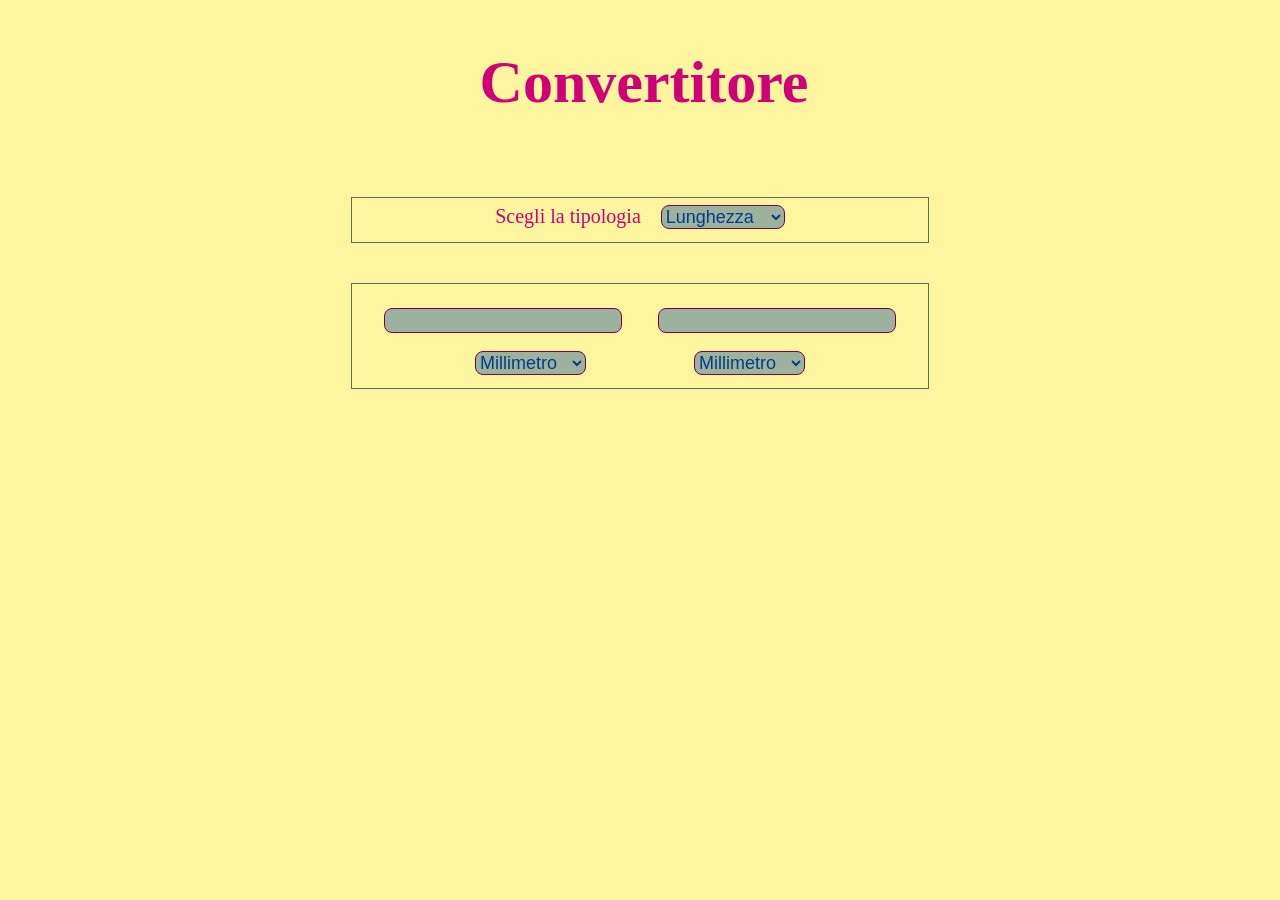
<file: Convertitore di unità/index.html>
<!DOCTYPE html>
<html lang="it">
<head>
    <meta charset="UTF-8">
    <meta name="viewport" content="width=device-width, initial-scale=1.0">
    <title>Convertitore</title>
    <link rel="stylesheet" href="styles.css">
    <script src="script.js" defer></script>
</head>
<body>
    <header>
        <h1>Convertitore</h1>
    </header>

    <main>
        <fieldset id="tipo">
            <label for="tipologia">Scegli la tipologia</label>
            <select id="tipologia">
                <option value="lunghezza">Lunghezza</option>
                <option value="volume">Volume</option>
                <option value="temperatura">Temperatura</option>
                <option value="massa">Massa</option>
                <option value="tempo">Tempo</option>
            </select>
        </fieldset>

        <fieldset>
            <div class="valori">
                <input type="number" class="numero">
                <input type="number" class="numero">
            </div>

            <div class="set lunghezza attivo">
                <select class="valore">
                    <option value="millimetro">Millimetro</option>
                    <option value="centimetro">Centimetro</option>
                    <option value="decimetro">Decimetro</option>
                    <option value="metro">Metro</option>
                    <option value="decametro">Decametro</option>
                    <option value="ettometro">Ettometro</option>
                    <option value="chilometro">Chilometro</option>
                </select>

                <select class="valore">
                    <option value="millimetro">Millimetro</option>
                    <option value="centimetro">Centimetro</option>
                    <option value="decimetro">Decimetro</option>
                    <option value="metro">Metro</option>
                    <option value="decametro">Decametro</option>
                    <option value="ettometro">Ettometro</option>
                    <option value="chilometro">Chilometro</option>
                </select>
            </div>


            <div class="set volume">
                <select class="valore">
                    <option value="millilitro">Millilitro</option>
                    <option value="centilitro">Centilitro</option>
                    <option value="decilitro">Decilitro</option>
                    <option value="litro">Litro</option>
                    <option value="decalitro">Decalitro</option>
                    <option value="ettolitro">Ettolitro</option>
                    <option value="chilolitro">Chilolitro</option>
                </select>

                <select class="valore">
                    <option value="millilitro">Millilitro</option>
                    <option value="centilitro">Centilitro</option>
                    <option value="decilitro">Decilitro</option>
                    <option value="litro">Litro</option>
                    <option value="decalitro">Decalitro</option>
                    <option value="ettolitro">Ettolitro</option>
                    <option value="chilolitro">Chilolitro</option>
                </select>
            </div>

            <div class="set temperatura">
                <select class="valore">
                    <option value="celsius">Celsius</option>
                    <option value="kelvin">Kelvin</option>
                    <option value="fahrenheit">Fahrenheit</option>
                </select>

                
                <select class="valore">
                    <option value="celsius">Celsius</option>
                    <option value="kelvin">Kelvin</option>
                    <option value="fahrenheit">Fahrenheit</option>
                </select>
            </div>

            <div class="set massa">
            <select class="valore">
                <option value="milligrammo">Milligrammo</option>
                <option value="centigrammo">Centigrammo</option>
                <option value="decigrammo">Decigrammo</option>
                <option value="grammo">Grammo</option>
                <option value="decagrammo">Decagrammo</option>
                <option value="ettogrammo">Ettogrammo</option>
                <option value="chilogrammo">Chilogrammo</option>
            </select>

            <select class="valore">
                <option value="milligrammo">Milligrammo</option>
                <option value="centigrammo">Centigrammo</option>
                <option value="decigrammo">Decigrammo</option>
                <option value="grammo">Grammo</option>
                <option value="decagrammo">Decagrammo</option>
                <option value="ettogrammo">Ettogrammo</option>
                <option value="chilogrammo">Chilogrammo</option>
            </select>
            </div>

            <div class="set tempo">
            <select class="valore">
                <option value="secondo">Secondo</option>
                <option value="minuto">Minuto</option>
                <option value="ora">Ora</option>
                <option value="giorno">Giorno</option>
            </select>

            <select class="valore">
                <option value="secondo">Secondo</option>
                <option value="minuto">Minuto</option>
                <option value="ora">Ora</option>
                <option value="giorno">Giorno</option>
            </select>
            </div>
        </fieldset>
    </main>
</body>
</html>
</file>
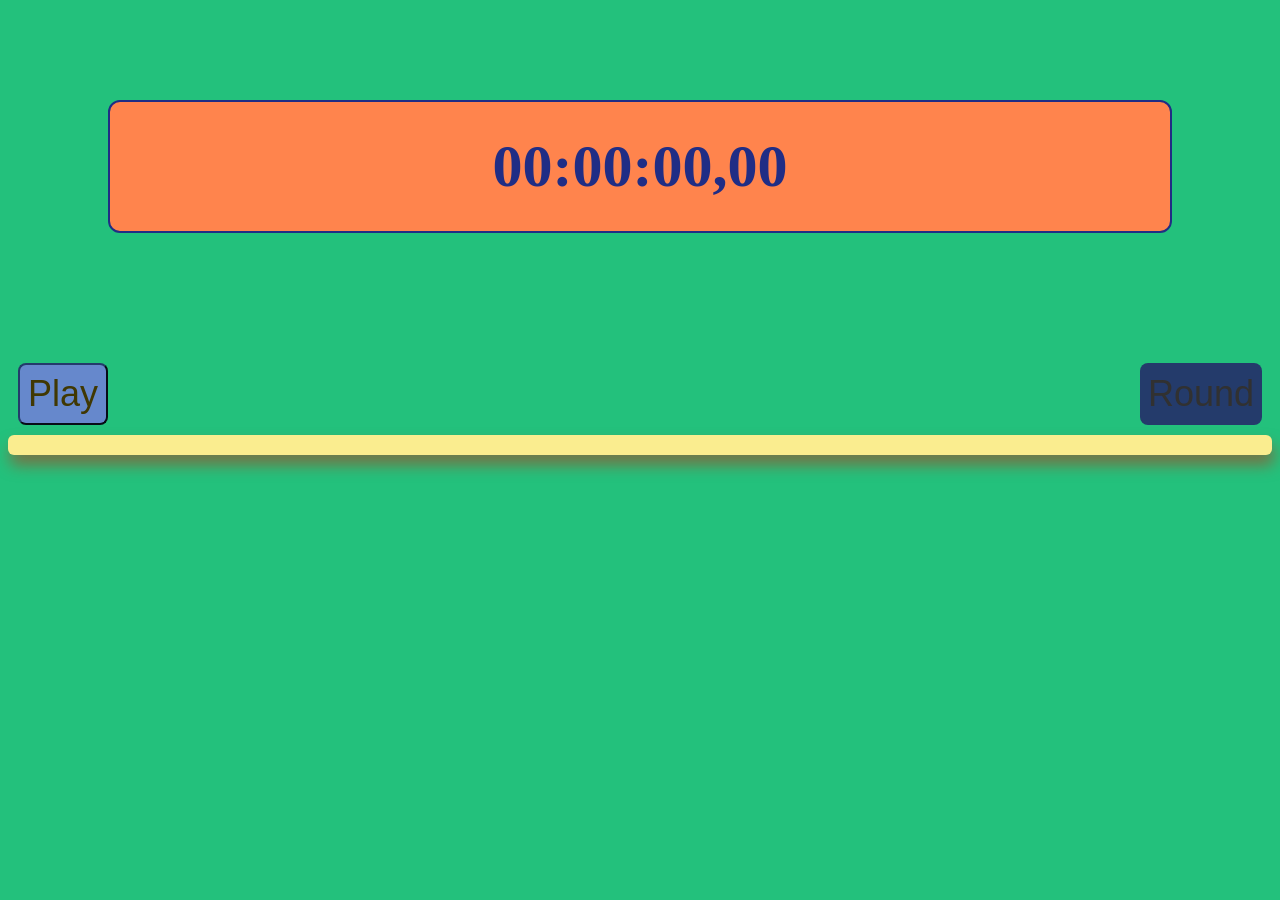
<file: Cronometro/index.html>
<!DOCTYPE html>
<html lang="en">
<head>
    <meta charset="UTF-8">
    <meta name="viewport" content="width=device-width, initial-scale=1.0">
    <title>Running time</title>
    <link rel="stylesheet" href="styles.css">
    <script src="script.js" defer></script>
</head>
<body>
    <header>
        <div id="counter">00:00:00,00</div>
    </header>

    <main>
        <div id="buttons">
            <button type="button" id="play">Play</button>
            <button type="button" id="stop" hidden>Stop</button>
            <button type="button" id="round" disabled>Round</button>
            <button type="button" id="reset" hidden>Reset</button>
        </div>
    </main>

    <footer id="times"></footer>
</body>
</html>
</file>
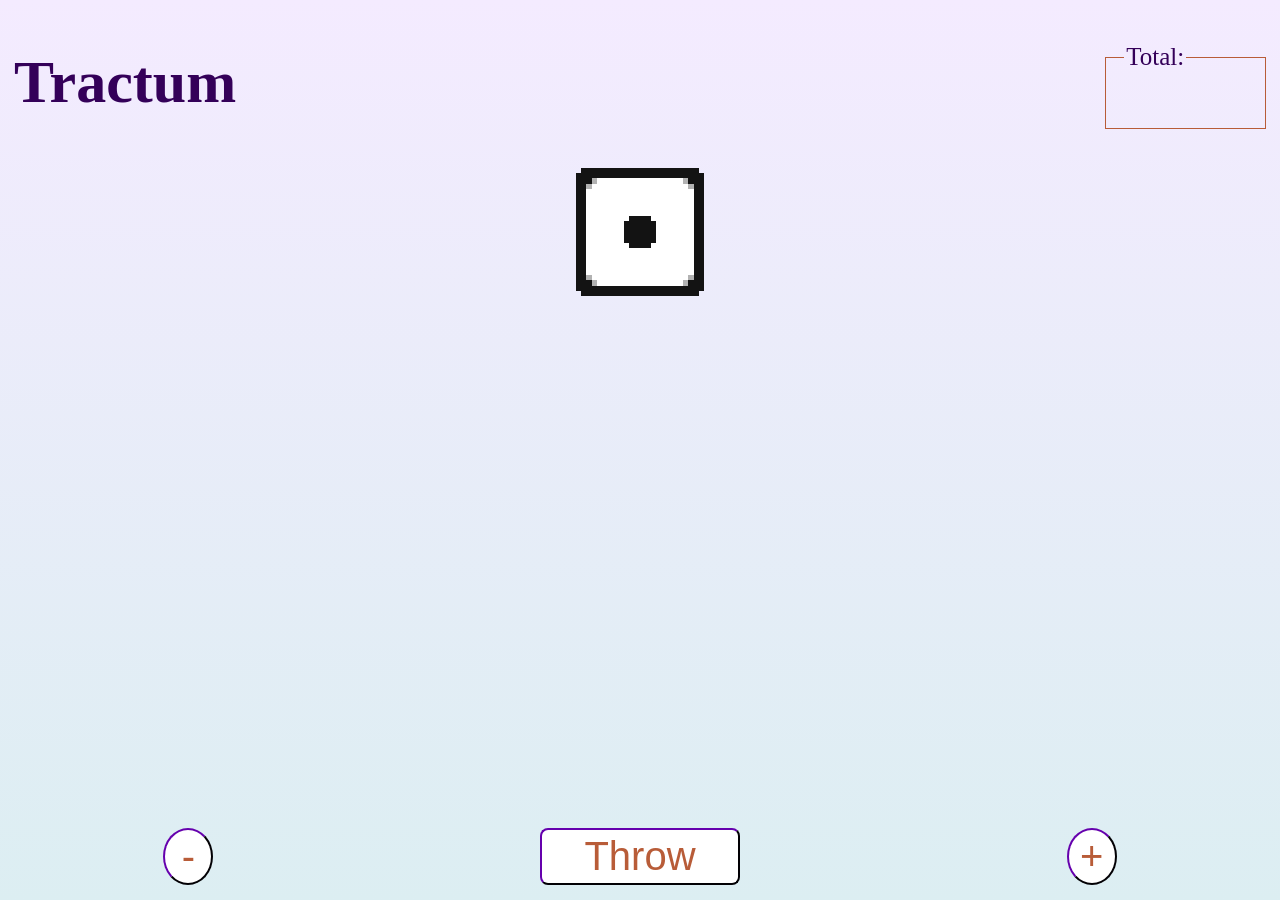
<file: Lancia Dadi/index.html>
<!DOCTYPE html>
<html lang="en">
<head>
    <meta charset="UTF-8">
    <meta name="viewport" content="width=device-width, initial-scale=1.0">
    <title>Tractum</title>
    <link rel="stylesheet" href="styles.css">
    <link rel="manifest" href="manifest.json">
    <link rel="icon" href="icon.svg">

    <script src="script.js" defer></script>
</head>
<body>
    <header>
        <h1>Tractum</h1>

        <fieldset id="totale">
            <legend>Total: </legend>
            <p id="calcolo"></p>
        </fieldset>
    </header>

    <main id="main">
        <div class="dado">
        <img src="PixelDice_White 1.png" class="dice active" data-value="1"/>
        <img src="PixelDice_White 2.png" class="dice" data-value="2"/>
        <img src="PixelDice_White 3.png" class="dice" data-value="3"/>
        <img src="PixelDice_White 4.png" class="dice" data-value="4"/>
        <img src="PixelDice_White 5.png" class="dice" data-value="5"/>
        <img src="PixelDice_White 6.png" class="dice" data-value="6"/>
        </div>
    </main>

    <footer>
        <button id="minus" class="quantity" type="button">-</button>
        <button id="throw" type="button">Throw</button>
        <button id="plus" class="quantity" type="button">+</button>
    </footer>
</body>
</html>
</file>
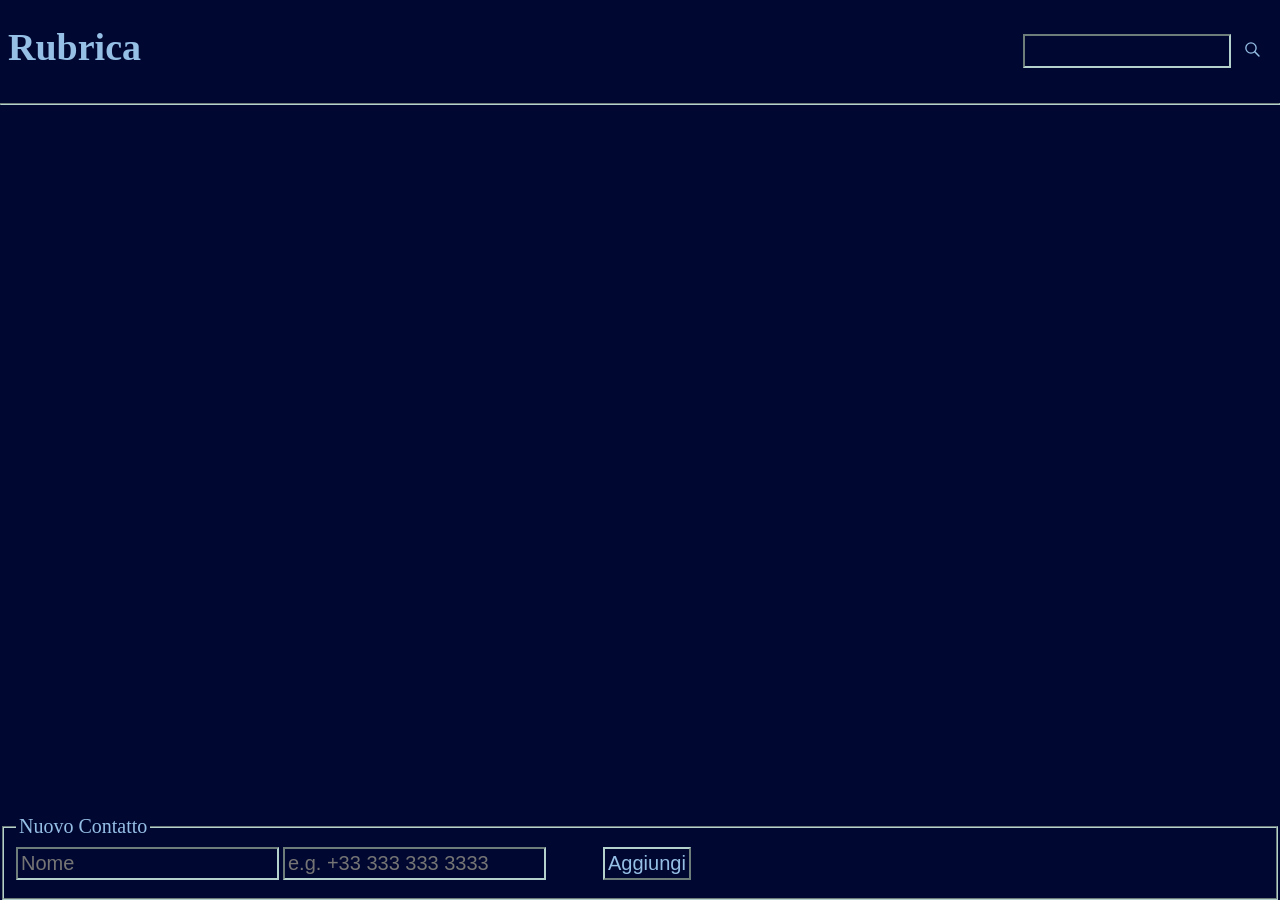
<file: Rubrica/index.html>
<!DOCTYPE html>
<html lang="it">
<head>
    <meta charset="UTF-8">
    <meta name="viewport" content="width=device-width, initial-scale=1.0">
    <title>Rubrica</title>
    <link rel="stylesheet" href="styles.css">
    <script src="script.js" defer></script>
</head>
<body>
    <header>
        <div id ="cerca">
        <h1>Rubrica</h1>

        <div>
            <input type="text" name="search" id="search">
            <button id="lens" type="button">
                <svg xmlns="http://www.w3.org/2000/svg"
                viewBox="0 0 100 100"
                aria-hidden="true">
                <circle cx="42"
                cy="42"
                r="27"
                fill="none"
                stroke="currentColor"
                stroke-width="7"/>
                <line x1="62"
                y1="62"
                x2="84"
                y2="84"
                stroke="currentColor"
                stroke-width="8"
                stroke-linecap="round"/>
                </svg>
            </button>
        </div>
        </div>
        <hr>
    </header>

    <main>
        <div id="list"></div>
    </main>

    <footer>
        <form id="contactForm">
            <fieldset>
                <legend>Nuovo Contatto</legend>

                <input id="newN" type="text" placeholder="Nome" maxlength="27" aria-label="Nome" required>      
                
                <input type="tel" name="cell." id="newNu" placeholder="e.g. +33 333 333 3333" maxlength="16" aria-label="Numero di telefono" required>
            
                <button type="submit" id="add">Aggiungi</button>

            </fieldset>
        </form>
    </footer>
</body>
</html>
</file>
<file: Convertitore di unità/styles.css>
* {
    box-sizing: border-box;
}

body {
    background-color: #fff59e;
    color: #CF0077;
    display: flex;
    flex-direction: column;
    align-items: center;
    font-size: 20px;
}

h1 {
    font-size: 60px;
    margin-left:8px;
}

#tipo {
    display: flex;
    justify-content: center;
}

#tipologia {
    margin-left:20px;
}

fieldset {
    border: 1px solid #58715A;
    margin: 40px 0;
}

input, select {
    background-color: #9CB29E;
    border: 1px solid #7D0048;
    border-radius: 8px;
    color:#003F87;
    font-size: 18px;
}

div {
    display: flex;
    justify-content: space-evenly;
}

.numero {
    margin: 1.1rem;
}

.set {
    display: none;
}

.set.attivo {
    display: flex;
}
</file>
<file: Cronometro/styles.css>
* {
    background-color: #23C17C;
    border-color: #243B6B;
    color: #243B6B;
}

#counter {
    text-align: center;
    font-weight: bolder;
    font-size: 60px;
    margin: 100px;
    background-color: #FF844D;
    border-radius: 12px;
    color: #202D85;
    padding: 30px;
    border: 2px solid;
}

#buttons {
    text-align: center;
    display: flex;
    justify-content: space-between;
}

button {
    background-color: #6688CC;
    border-radius: 8px;
    padding: 8px;
    color: #403803;
    font-size: 36px;
    margin: 10px;
    margin-top: 30px;
}

button:hover {
    background-color: #7399e5;
    transform: scale(1.1);
    transition: 0.3s ease;
    cursor: pointer;
}

button:disabled {
    background-color: #243B6B;
    border: none;
    color: #313131;
    cursor: not-allowed;
    transform: none;
    transition: none;
}

#times {
    font-size: 26px;
    background-color: #FAED8F;
    border-radius: 6px;
    padding: 10px 0;
    box-shadow: 2px 10px 15px #787145;

    max-height: 270px;
    overflow-y: auto;
}

.rounds, span {
    background-color: #FAED8F;
    padding: 0 10px;
}
</file>
<file: Lancia Dadi/styles.css>
:root {
  --bg-start: #340059;
  --bg-end: #1B3644;
  --text-color: #BDF226;
  --accent: #FF7340;
  --btn-bg: #1B3644;
  --btn-border: #BDF226;
  --btn-text: #FF7340;
}

@media (prefers-color-scheme: light) {
  :root {
    --bg-start: #F4EBFF;
    --bg-end: #DCEEF2;
    --text-color: #340059;
    --accent: #B85C38;
    --btn-bg: #FFFFFF;
    --btn-border: #340059;
    --btn-text: #B85C38;
  }
}

html {
  background: linear-gradient(to bottom, var(--bg-start), var(--bg-end));
  color: var(--text-color);
  background-repeat: no-repeat;
  background-attachment: fixed;
  touch-action: manipulation;
}

header {
  display: flex;
  justify-content: space-between;
}

h1 {
  font-size: 60px;
  margin-bottom: 40px;
  margin-left: 6px;
}

legend {
  margin-right: 60px;
}

#totale {
  margin-right: 6px;
  margin-top: 35px;
  height: 60px;
  font-size: 25px;
  border: 1px solid var(--accent);
}

#calcolo {
  font-size: 35px;
  margin: 0;
  text-align: center;
}

#main {
  display: flex;
  flex-wrap: wrap;
  justify-content: center;
}

.dice {
  overflow: hidden;
  display: none;
  width: 100%;
  min-width: 150px;
  max-width: 300px;
  height: auto;
  margin: 0 auto;
  image-rendering: pixelated;
}

.dice.active {
  display: block;
}

button {
  width: 200px;
  font-size: 40px;
  border-radius: 8px;
  padding: 4px;
  display: block;
  margin: 0 auto;
  background-color: var(--btn-bg);
  border-color: var(--btn-border);
  color: var(--btn-text);
}

footer {
  display: flex;
  justify-content: space-between;
  position: fixed;
  bottom: 0;
  left: 0;
  right: 0;
  margin-bottom: 15px;
}

button.quantity {
  width: 50px;
  border-radius: 50%;
}

@media (max-width: 480px) {
  h1 {
    font-size: 36px;
    margin-left: 12px;
  }

  button {
    width: 200px;
    height: 100px;
    font-size: 56px;
    margin-bottom: 30px;
  }

  button.quantity {
    width: 80px;
    height: 80px;
    font-size: 55px;
  }

  #totale {
    margin-right: 12px;
    font-size: 18px;
    margin-top: 10px;
  }
}
</file>
<file: Rubrica/styles.css>
* {
    background-color: #000831;
    color: #96BFE6;
    border-color: #B5D1CC;
}

header {
    position: fixed;
    top: 0;
    left: 0;
    right: 0;
    margin-bottom: auto;
}

#cerca {
    display: flex;
    justify-content: space-between;
}

#search {
    font-size: 24px;
    width: 200px;
}

@media (max-width: 600px) {
    #search {
        max-width: 100px;
    }
}

#lens {
    width: 35px;
    height: 35px;
    padding: 8px;
    background: transparent;
    margin-top: 32px;
    margin-right: 10px;
    border: none;
}


h1 {
    margin-left: 8px;
    font-size: 38px;
}

main {
    margin-top: 110px;
    height: 73vh;
    overflow-y: scroll;
    font-size: 30px;
    margin-left: 8px;
}

#list .line {
    display: flex;
    justify-content: space-between;
    margin: 0 40px;
}

#list hr {
    position: relative;
    left: 0px;
    border: 2px solid #96BFE6;
    border-radius: 15px;
    width: 92%;
}

.del {
    border: none;
    font-size: 20px;
    color: #FFE600;
    cursor: pointer;
}

.del:hover {
   color: #bca900; 
}

footer {
    position: fixed;
    bottom: 0;
    left: 0;
    right: 0;
    margin-top: auto;
}

#newN, #newNu, #add, legend {
    font-size: 20px;
    padding: 3px;
}

#newN, #newNu, #add {
    margin-bottom: 8px;
}

#add {
    margin-left: 53px;
}

#add:hover {
    transform: scale(1.1);
    transition: 0.3s ease;
    cursor: pointer;
}
</file>
